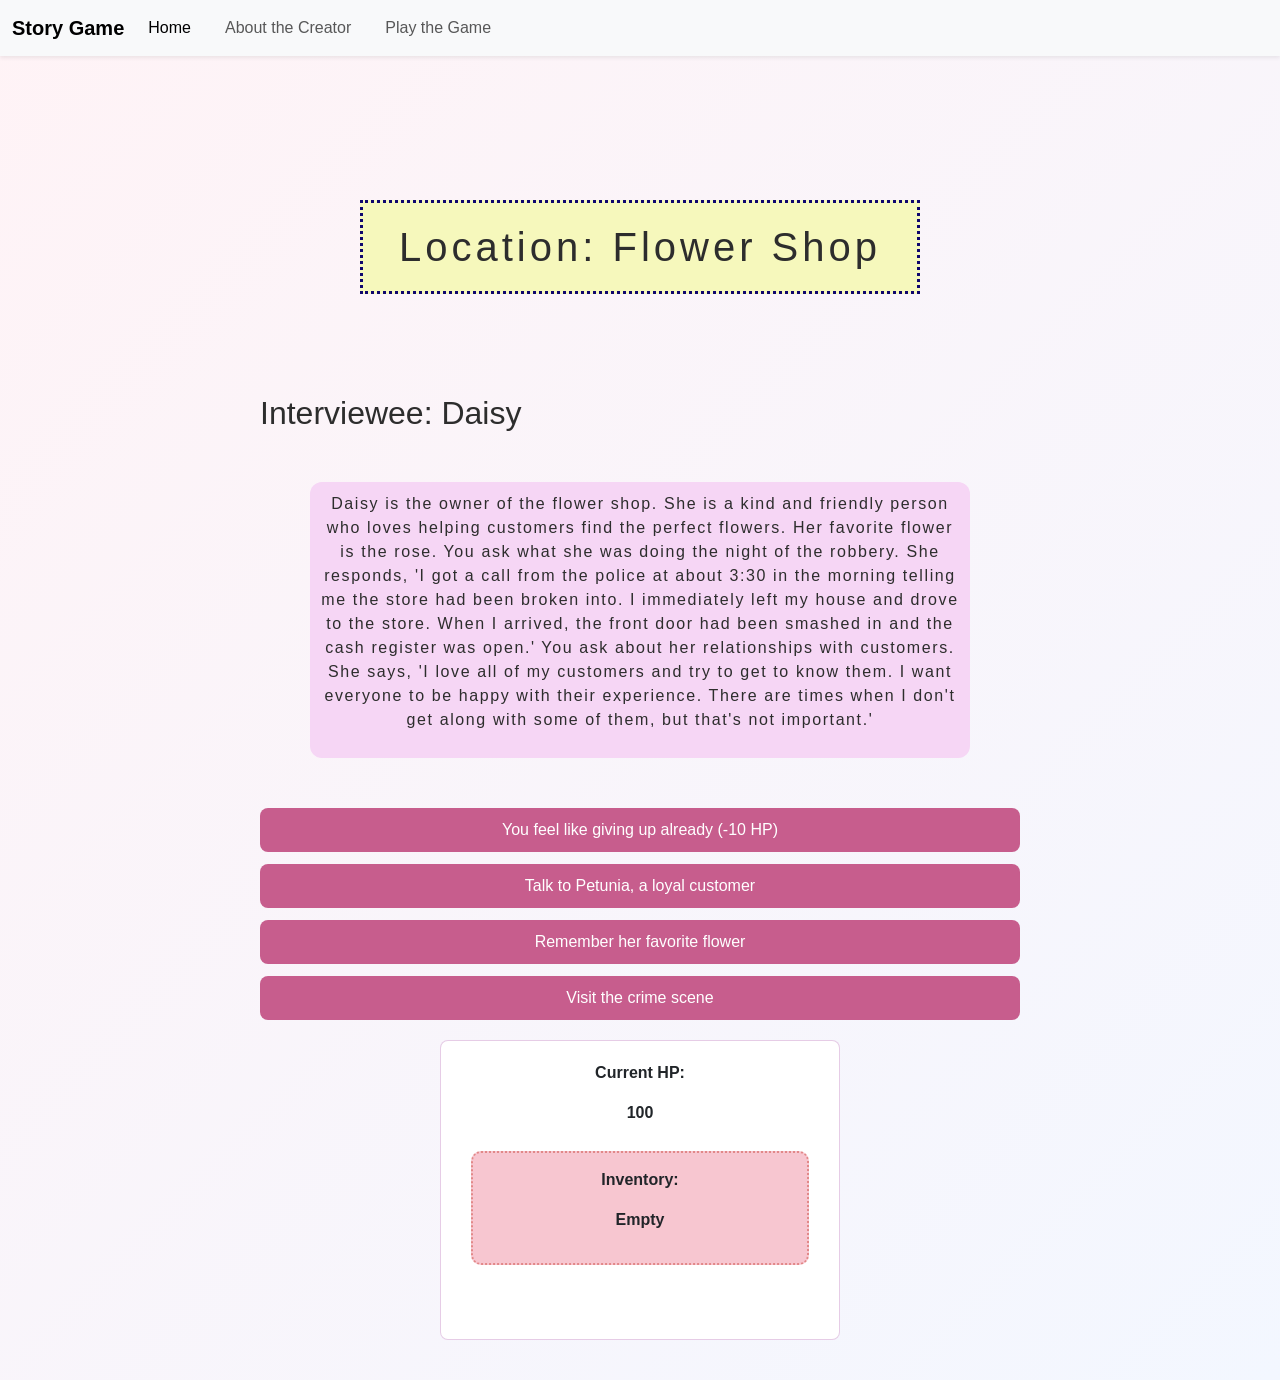
<file: game.html>
<!DOCTYPE html>
<html lang="en">
<head>
    <meta charset="UTF-8">
    <meta name="viewport" content="width=device-width, initial-scale=1.0">
    <title>Flower Shop Mystery</title>
   <link href="https://cdn.jsdelivr.net/npm/bootstrap@5.3.3/dist/css/bootstrap.min.css" rel="stylesheet">
<link rel="stylesheet" href="style.css">
    <script src="script.js" defer></script>
</head>

    <header>
         <nav class="navbar navbar-expand-lg navbar-light bg-light mb-4 shadow-sm">
  <div class="container-fluid">
    <a class="navbar-brand" href="index.html">Story Game</a>
    <div class="collapse navbar-collapse" id="navbarSupportedContent">
      <ul class="navbar-nav me-auto mb-2 mb-lg-0">
        <li class="nav-item">
          <a class="nav-link active" aria-current="page" href="index.html">Home</a>
        </li>
        <li class="nav-item">
          <a class="nav-link" href="about.html">About the Creator</a>
        </li>
        <li class="nav-item dropdown">
          <a class = "nav-link" href="game.html">Play the Game</a>
        </li>
      </ul>
    </div>
  </div>
</nav>
    </header>

    <main class="game-container" style="max-width: 800px; margin: 20px auto; padding: 20px;">
        <header>
            <h1 class="heading" id="scene-title"></h1>
            <h2 id="character-name"></h2>
        </header>

        <section class="text">
            <p id="scene-text"></p>
        </section>

        <section>
            <div id="choices-container"></div>
        </section>

        <section class="status-box card" style="background-color: white; padding: 20px; border-radius: 8px; margin-top: 20px; border: 1px solid rgba(128, 0, 128, 0.2);">
            <p><strong>Current HP:</strong></p>
            <p id="health-display">100</p>

            <div id="inventory">
                <p><strong>Inventory:</strong></p>
                <p id="inventory-display">Empty</p>
            </div>
           
            <p id="message-display"></p>
        </section>
    </main>
</body>
</html>
</file>
<file: style.css>
body {
  margin: 0;
  font-family: Arial, sans-serif;
  background: linear-gradient(135deg, #fff3f6, #f3f7ff);
  color: #2d2d2d;

.heading {
  background-color: rgb(246, 248, 188);
  text-align: center;
  letter-spacing: 0.1em;
  border: 3px rgb(15, 6, 110) dotted;
  margin: 100px;
  padding: 20px;
}

.card {
    background-color: rgb(246, 248, 188);
    border: 1px dotted #e28888;
    border-radius: 12px;
    padding: 20px;
    margin: 20px;
    text-align: center;
    width: 400px;
    margin: 0 auto;
}

.text{
  background-color: rgb(246, 214, 245);
  text-align: center;
  letter-spacing: 0.1em;
  margin: 50px;
  padding: 10px;
  border-radius: 12px;
}

#inventory {
    background-color: #f7c6d0;
    border: 2px dotted #e28888;
    border-radius: 10px;
    padding: 15px;
    margin: 10px;
}

}

.page-wrap,
.game-container {
  max-width: 900px;
  margin: 0 auto;
  padding: 32px 20px 60px;
}

nav ul {
  display: flex;
  gap: 18px;
  list-style: none;
  padding: 0;
  margin: 0 0 24px;
}

nav a,
a {
  color: #9c2d60;
  text-decoration: none;
  font-weight: 600;
}

img {
  border-radius: 12px;
  margin: 8px;
  box-shadow: 0 4px 12px rgba(0, 0, 0, 0.1);
}

form {
  display: flex;
  flex-direction: column;
  gap: 12px;
  margin-top: 24px;
  max-width: 420px;
}

input[type="text"],
input[type="number"] {
  padding: 10px;
  border: 1px solid #d7c4d0;
  border-radius: 8px;
}

input[type="submit"],
button {
  background: #c75d8d;
  color: white;
  border: none;
  border-radius: 8px;
  padding: 10px 18px;
  font-size: 1rem;
  cursor: pointer;
  transition: background 0.2s ease;
}

input[type="submit"]:hover,
button:hover {
  background: #a34975;
}

#choices-container {
  display: flex;
  flex-direction: column;
  gap: 12px;
  margin: 20px 0;
}

.story-box,
.status-box {
  background: rgba(255, 255, 255, 0.8);
  border: 1px solid #f0d9e4;
  border-radius: 12px;
  padding: 20px;
  margin-top: 18px;
}

#health-display,
#inventory-display {
  font-weight: 700;
}

#message-display {
  min-height: 28px;
  color: #7a2d48;
  font-weight: 700;
}

.image-row {
  display: flex;
  flex-wrap: wrap;
  gap: 12px;
}
</file>
